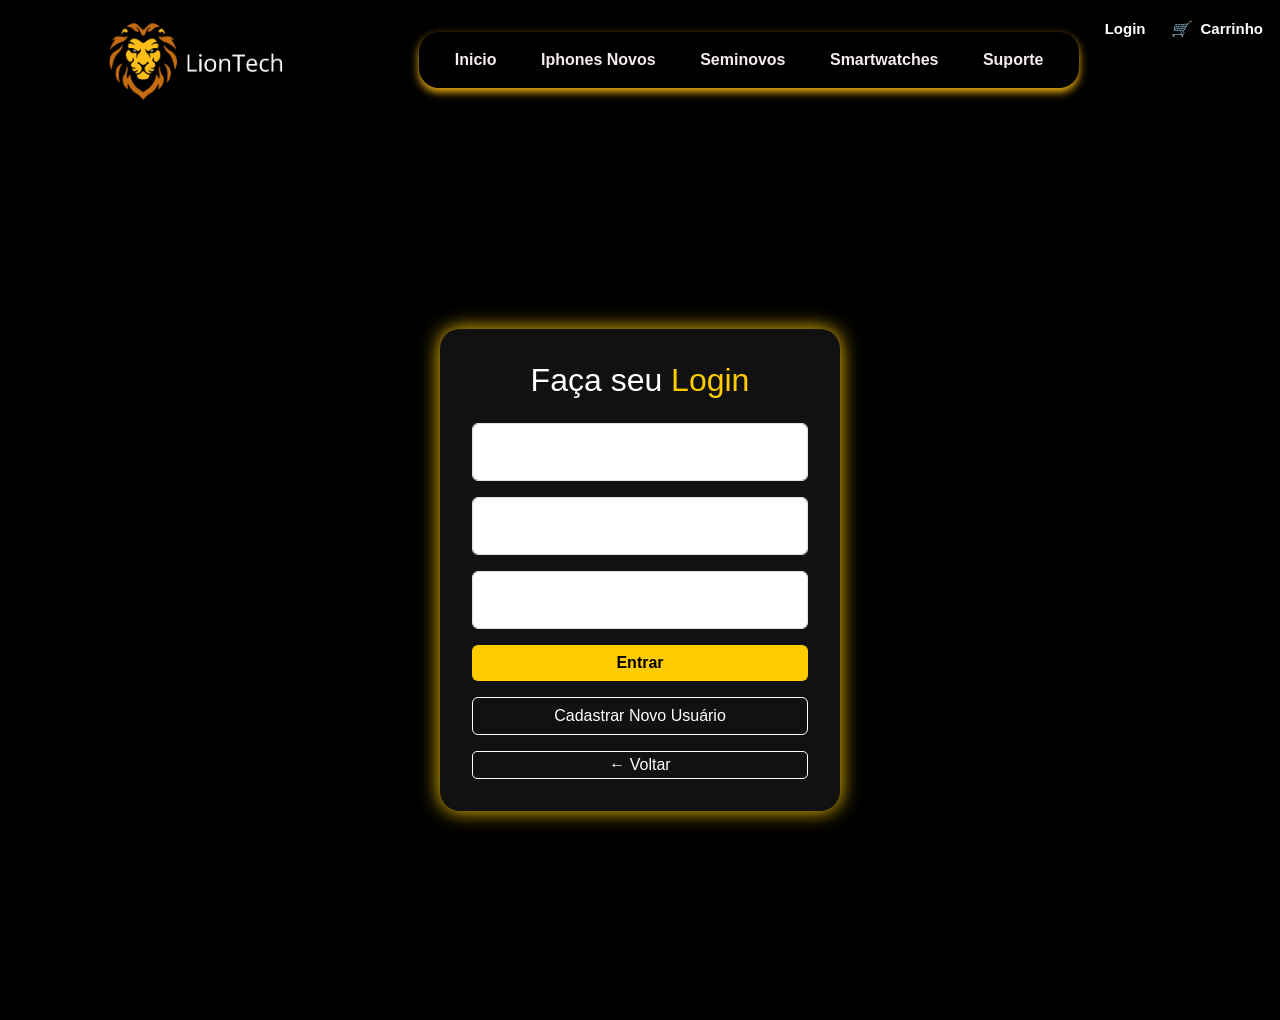
<file: LIONTECH3/LIONTECH2/login.html>
<!DOCTYPE html>
<html lang="pt-BR">
<head>
  <meta charset="UTF-8" />
  <meta name="viewport" content="width=device-width, initial-scale=1.0"/>
  <title>Login - LionTech</title>
 
  <link href="https://cdn.jsdelivr.net/npm/bootstrap@5.3.3/dist/css/bootstrap.min.css" rel="stylesheet">
  <link rel="stylesheet" href="css/login.css">
   <link rel="stylesheet" href="css/style.css">

</head>
<body>
      <header class="top-header">
    <div class="container">
      <a href="principal.html">
        <img src="img/fundo.png" alt="Logo da Loja" class="logo">
      </a>
   <nav>
      <a href="principal.html">Inicio</a>

      <a href="iphones_novos.html">Iphones Novos</a>
  
      <a href="# Seminovos">Seminovos</a>
  
      <a href="smartwatch.html">Smartwatches</a>

      <a href="#suporte">Suporte</a>
      
   </nav>
    </div>
  
  </header>
  <div class="top-bar">
    <a href="login.html" class="login">Login </a>
    <a href="#" class="carrinho"><i>🛒</i> Carrinho</a>
  </div>

  <div class="login-container">
    <div class="login-card">
      <h2>Faça seu <span class="brand">Login</span></h2>
      <form onsubmit="return validarLogin()">
        <div class="form-floating mb-3">
          <input type="text" class="form-control" id="usuario" placeholder="nome do usuario" autocomplete="off" required>
          <label for="usuario">Login</label>
        </div>

    <div class="form-floating mb-3">
       <input type="email" class="form-control" id="email" placeholder="seuemail@exemplo.com" autocomplete="off" required>
       <label for="email">Email</label>
    </div>

        <div class="form-floating mb-3">
          <input type="password" class="form-control" id="senha" placeholder="Senha" autocomplete="off" required>
          <label for="senha">Senha</label>
        </div>

        <button type="submit" class="btn btn-warning w-100">Entrar</button>
        <a href="cadastro.html" class="btn btn-outline-light w-100 mt-3">Cadastrar Novo Usuário</a>
      
        <button class="btn-outline-secondary w-100 mt-3" onclick="voltarPagina()">← Voltar</button>

      </form>
    </div>
  </div>

<script src="js/login.js"></script>
</body>
</html>
</file>
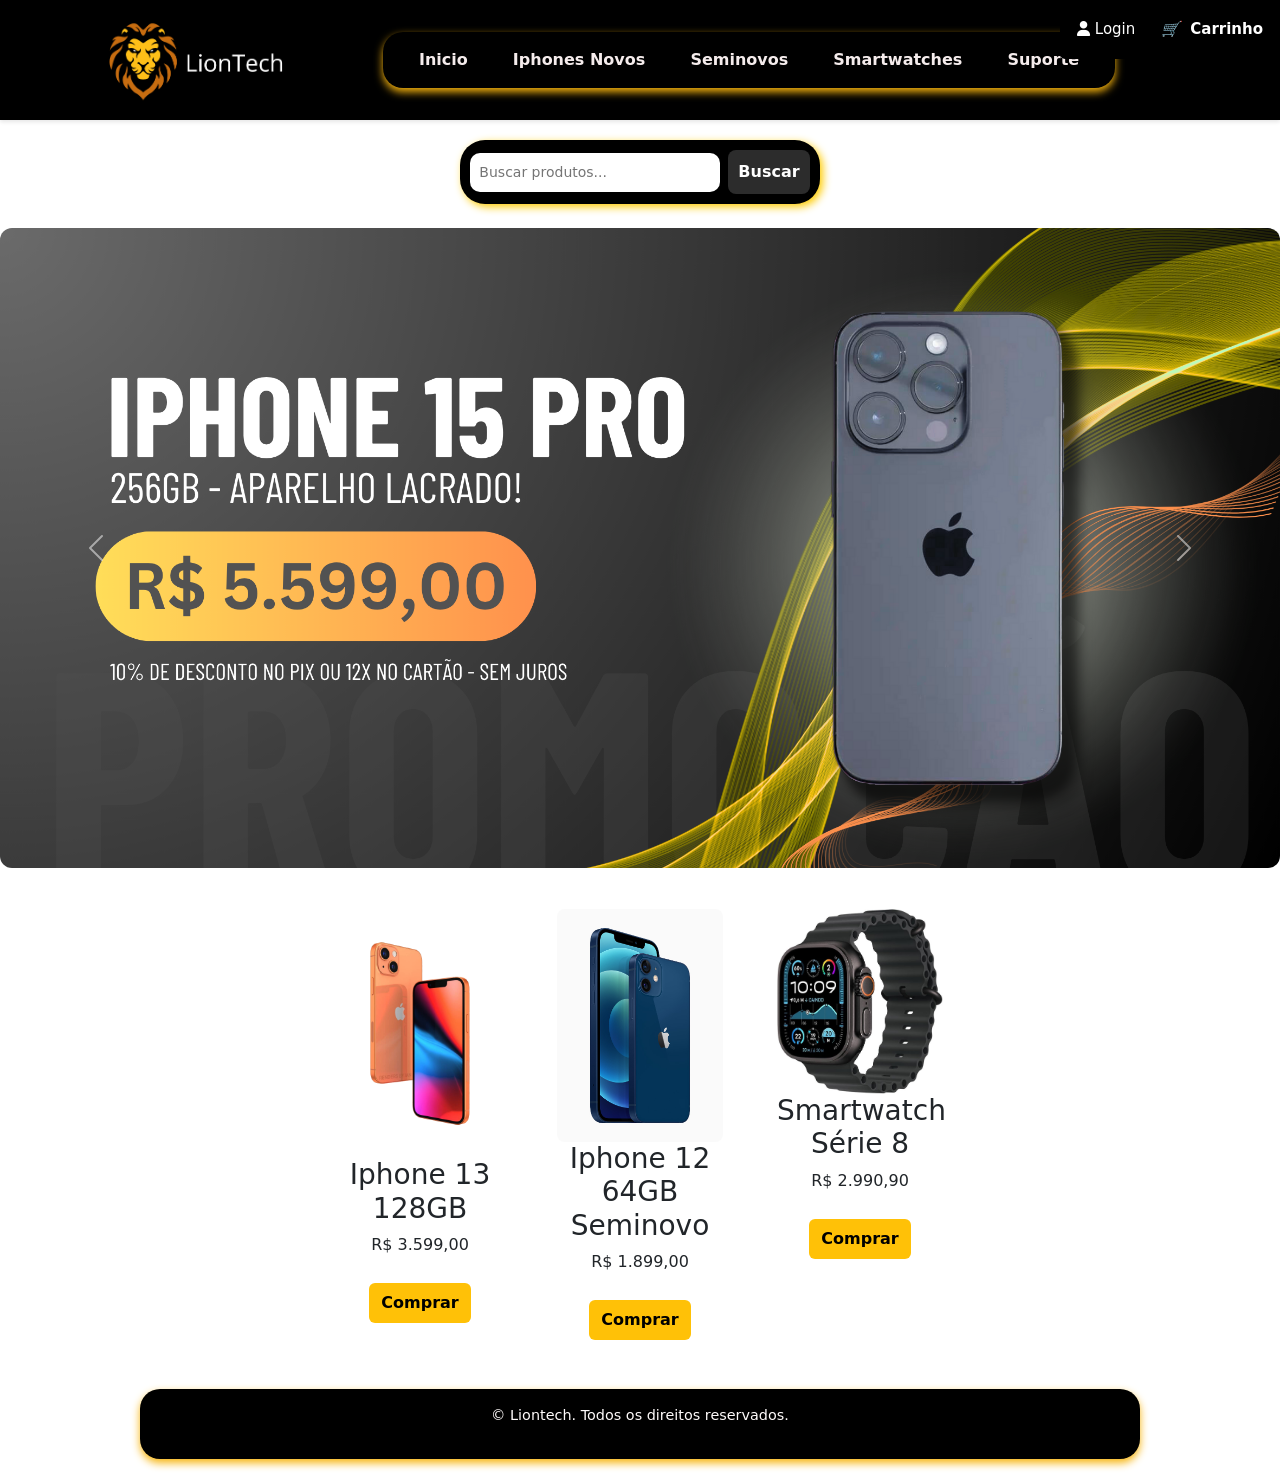
<file: LIONTECH3/LIONTECH2/principal.html>
<!DOCTYPE html>
<html lang="pt-BR">
<head>
  <meta charset="UTF-8" />
  <meta name="viewport" content="width=device-width, initial-scale=1.0"/>
  <title>LionTech</title>
  <link rel="stylesheet" href="css/style.css" />
  <link href="https://cdn.jsdelivr.net/npm/bootstrap@5.3.3/dist/css/bootstrap.min.css" rel="stylesheet">
  <link rel="shortcut icon" href="img/liontec.png" type="image/x-icon">
  
</head>

<body>
  <header class="top-header">
  <div class="container">
    <a href="principal.html">
      <img src="img/fundo.png" alt="Logo da Loja" class="logo">
    </a>
 <nav>
    <a href="principal.html">Inicio</a>
    
    <a href="iphones_novos.html">Iphones Novos</a>

    <a href="seminovos.html">Seminovos</a>

    <a href="smartwatch.html">Smartwatches</a>

    <a href="#suporte">Suporte</a>
    
 </nav>
  </div>

</header>
<div class="top-bar">
   <a href="login.html" title="Fazer login"><i class="fas fa-user"></i> Login</a>
  <a href="#" class="carrinho"><i>🛒</i> Carrinho</a>
</div>
 <div class="search-container">
  <input type="text" placeholder="Buscar produtos..." class="search-input">
  <button class="search-button">Buscar</button>
</div>

  <!-- SLIDE DESTAQUE COM BOOTSTRAP -->
  <div id="carouselExample" class="carousel slide my-4" data-bs-ride="carousel">
    <div class="carousel-inner">

      <div class="carousel-item active">
        <img src="img/slide1.png" class="d-block w-100" alt="Slide 1">
      </div>

      <div class="carousel-item">
        <img src="img/slide2.png" class="d-block w-100" alt="Slide 2">
      </div>

      <div class="carousel-item">
        <img src="img/slide3.png" class="d-block w-100" alt="Slide 3">
      </div>
   </div>
    <button class="carousel-control-prev" type="button"  data-bs-target="#carouselExample" data-bs-slide="prev">
      <span class="carousel-control-prev-icon" aria-hidden="true"></span>
      <span class="visually-hidden">Anterior</span>
    </button>
    <button class="carousel-control-next" type="button" data-bs-target="#carouselExample" data-bs-slide="next">
      <span class="carousel-control-next-icon" aria-hidden="true"></span>
      <span class="visually-hidden">Próximo</span>
    </button>
  </div>


  <main class="produtos" id="listaProdutos">
    <div class="produto" data-nome="Iphone 13">
      <img src="img/iphone13.png" alt="Iphone 13 128GB">
      <h3>Iphone 13 128GB</h3>
      <p>R$ 3.599,00</p>
      <button class="btn-comprar" onclick="adicionarCarrinho('Iphone 13', 3599.00)">Comprar</button>
    </div>
    <div class="produto" data-nome="Iphone 12 64GB Seminovo">
      <img src="img/iphone12.jpg" alt="Iphone 12">
      <h3>Iphone 12 64GB Seminovo</h3>
      <p>R$ 1.899,00</p>
      <button class="btn-comprar" onclick="adicionarCarrinho('Iphone 12 Seminovo', 1899.00)">Comprar</button>
    </div>
    <div class="produto" data-nome="Smartwatch Série 8">
      <img src="img/watche.jpg" alt="Smartwatch">
      <h3>Smartwatch Série 8</h3>
      <p>R$ 2.990,90</p>
      <button class="btn-comprar" onclick="adicionarCarrinho('Smartwatch Série 8', 2990.90)">Comprar</button>
    </div>
  </main>

  <footer>
    <p>&copy; Liontech. Todos os direitos reservados.</p>
  </footer>

  
 <script src="https://cdn.jsdelivr.net/npm/bootstrap@5.3.3/dist/js/bootstrap.bundle.min.js"></script>
 <link rel="stylesheet" href="https://cdnjs.cloudflare.com/ajax/libs/font-awesome/6.5.0/css/all.min.css">
</body>
</html>
</file>
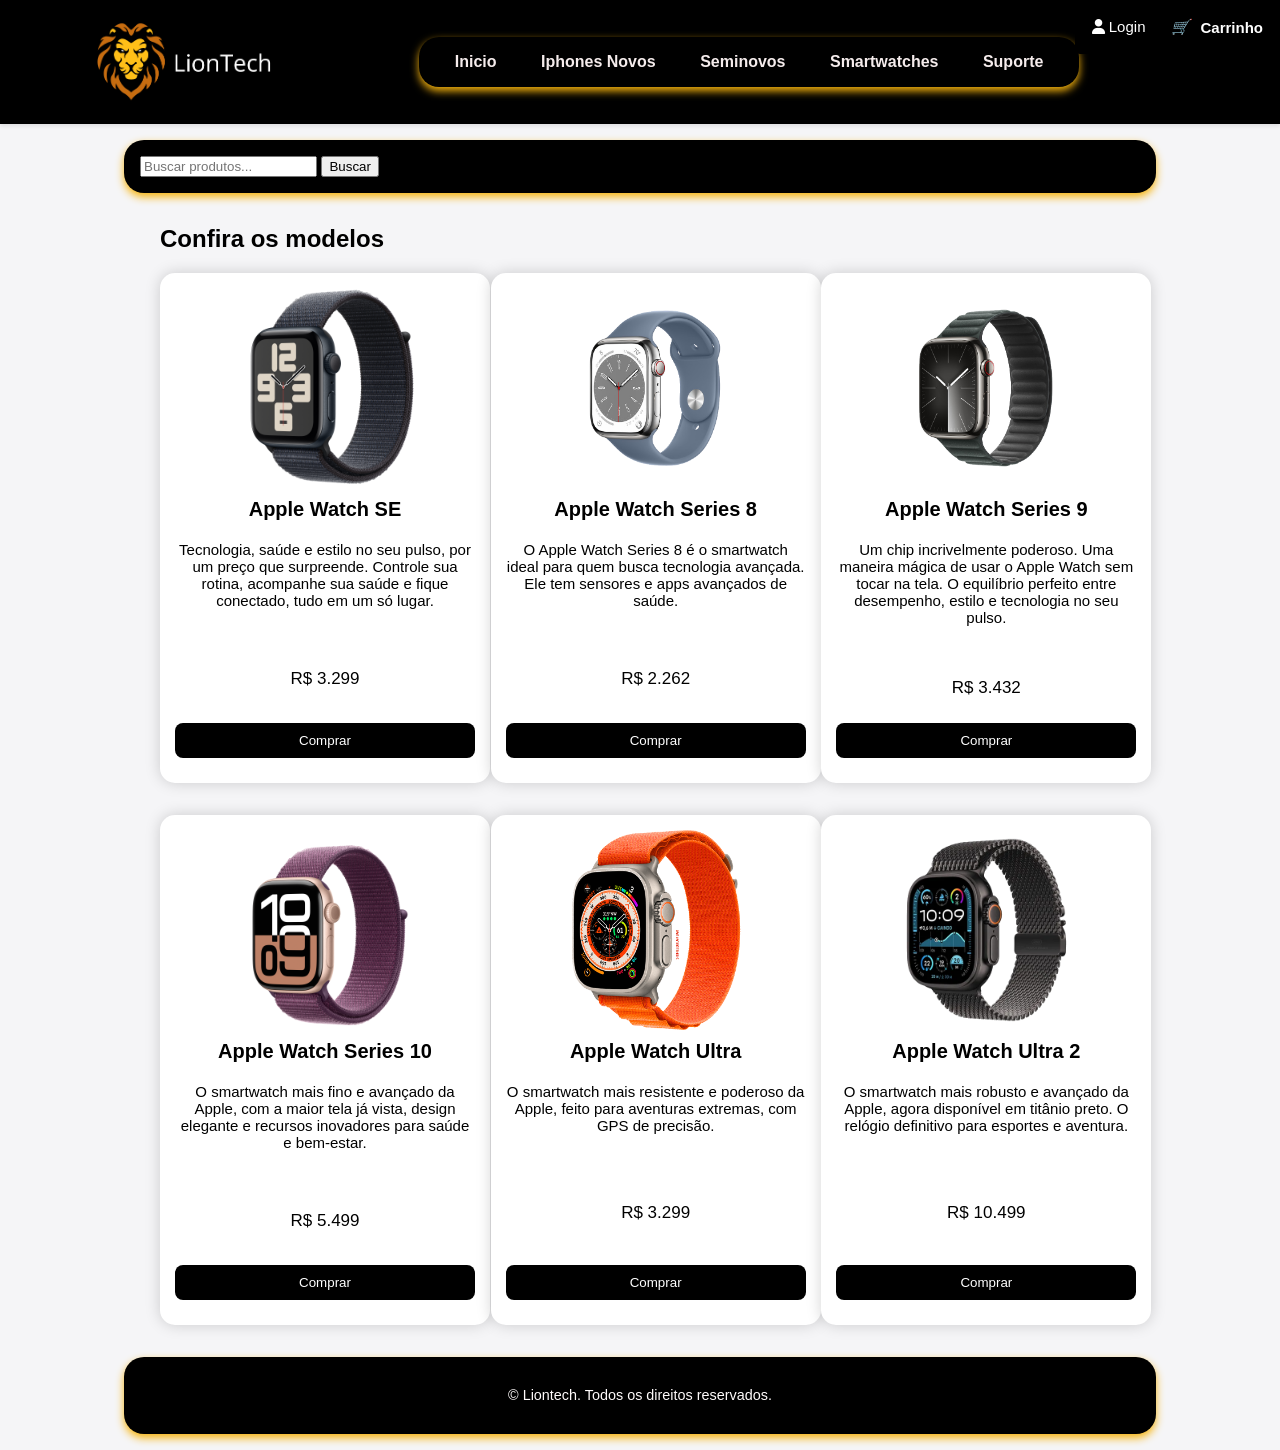
<file: LIONTECH3/LIONTECH2/smartwatche.html>
<!DOCTYPE html>
<html lang="pt-BR">
<head>
  <meta charset="UTF-8" />
  <meta name="viewport" content="width=device-width, initial-scale=1.0" />
  <title>Loja Apple Watch</title>
  <link rel="stylesheet" href="css/style.css">
  <link rel="stylesheet" href="css/smartwatch.css">
   
</head>

<body>

    <header class="top-header">
        <div class="container">
          <a href="principal.html">
            <img src="img/fundo.png" alt="Logo da Loja" class="logo">
          </a>
       <nav>
          <a href="principal.html">Inicio</a>
         
          <a href="iphones_novos.html">Iphones Novos</a>
      
          <a href="# Seminovos">Seminovos</a>
      
          <a href="smartwatch.html">Smartwatches</a>
      
          <a href="#suporte">Suporte</a>
          
       </nav>
        </div>
      
      </header>

  <div class="top-bar">
  <a href="login.html" title="Fazer login"><i class="fas fa-user"></i> Login</a>
  <a href="#" class="carrinho"><i>🛒</i> Carrinho</a>
</div>
  <nav>
    <div class="search-bar">
      <input type="text" class="form-control" placeholder="Buscar produtos..." id="busca">
      <button class="btn btn-dark" onclick="buscarProduto()">Buscar</button>
    </div>
  </nav>

  <div class="modelos">
    <h2>Confira os modelos</h2>
    <div class="produtos">
      <div class="relogio">
        <img src="img/se.png" alt="Apple Watch SE" />
        <h2>Apple Watch SE</h2>
        <p>Tecnologia, saúde e estilo no seu pulso, por um preço que surpreende. Controle sua rotina, acompanhe sua saúde e fique conectado, tudo em um só lugar.</p>
        <p class="preço">R$ 3.299</p>
        <button class="buy-btn" onclick="window.location.href='login.html'">Comprar</button>
      </div>

      <div class="relogio">
        <img src="img/series8.png" />
        <h2>Apple Watch Series 8</h2>
        <p>O Apple Watch Series 8 é o smartwatch ideal para quem busca tecnologia avançada. Ele tem sensores e apps avançados de saúde.</p>
        <p class="preço">R$ 2.262</p>
        <button class="buy-btn"onclick="window.location.href='login.html'">Comprar</button>
      </div>

      <div class="relogio">
        <img src="img/series9.png" />
        <h2>Apple Watch Series 9</h2>
        <p>Um chip incrivelmente poderoso. Uma maneira mágica de usar o Apple Watch sem tocar na tela. O equilíbrio perfeito entre desempenho, estilo e tecnologia no seu pulso.</p>
        <p class="preço">R$ 3.432</p>
        <button class="buy-btn" onclick="window.location.href='login.html'">Comprar</button>
      </div>

      <div class="relogio">
        <img src="img/series10.png" />
        <h2>Apple Watch Series 10</h2>
        <p>O smartwatch mais fino e avançado da Apple, com a maior tela já vista, design elegante e recursos inovadores para saúde e bem-estar.</p>
        <p class="preço">R$ 5.499</p>
        <button class="buy-btn" onclick="window.location.href='login.html'">Comprar</button>
      </div>

      <div class="relogio">
        <img src="img/ultra.png" />
        <h2>Apple Watch Ultra </h2>
        <p>O smartwatch mais resistente e poderoso da Apple, feito para aventuras extremas, com GPS de precisão.</p>
        <p class="preço">R$ 3.299</p>
        <button class="buy-btn"onclick="window.location.href='login.html'">Comprar</button>
      </div>

      <div class="relogio">
        <img src="img/ultra2.png" />
        <h2>Apple Watch Ultra 2</h2>
        <p>O smartwatch mais robusto e avançado da Apple, agora disponível em titânio preto. O relógio definitivo
            para esportes e aventura.</p>
        <p class="preço">R$ 10.499</p>
        <button  class="buy-btn" onclick="window.location.href='login.html'">Comprar</button>
      </div>
    </div>
  </div>
  
  <footer>
    <p>&copy; Liontech. Todos os direitos reservados.</p>
  </footer>
  
  <script src="https://cdn.jsdelivr.net/npm/bootstrap@5.3.3/dist/js/bootstrap.bundle.min.js"></script>
  <link rel="stylesheet" href="https://cdnjs.cloudflare.com/ajax/libs/font-awesome/6.5.0/css/all.min.css">
</body>
</html>
</file>
<file: LIONTECH3/LIONTECH2/css/login.css>
@media (max-width: 768px) {
    .menu {display: none;}
}
body {
  background-color: #ffffff;
  margin: 0;
  font-family: 'Segoe UI', sans-serif;
}

.login-container {
  display: flex;
  justify-content: center;
  align-items: center;
  height: 100vh;
  background-color: #000;
}

.login-card {
  background-color: #111;
  padding: 2rem;
  border-radius: 20px;
  box-shadow: 0 0 20px #ffcc00;
  width: 100%;
  max-width: 400px;
  color: white;
}

.login-card h2 {
  text-align: center;
  margin-bottom: 1.5rem;
}

.login-card .brand {
  color: #ffcc00;
}

.btn-warning {
  background-color: #ffcc00;
  border: none;
  color: black;
  font-weight: bold;
}

.btn-outline-light {
  border: 1px solid white;
  color: white;
}

.btn-outline-light:hover {
  background-color: rgb(65, 64, 64);
  color: black;
}

.btn-outline-secondary {
 border: 1px solid white;
 color: white;
 background-color: #111;
 border-radius: 5px;
}

.btn-outline-secondary:hover {
  background-color: rgb(65, 64, 64);
  color: black;
}
</file>
<file: LIONTECH3/LIONTECH2/css/style.css>
@media (max-width: 768px) {
    .menu {display: none;}
}
body {
  background-color:rgb(0, 0, 0);
  margin: 0;
  padding: 0;
}

Estilo base dos blocos
header, nav, footer, .overlay {
  background-color: rgb(0, 0, 0);
  margin: 1rem auto;
  padding: 1rem;
  border-radius: 20px;
  max-width: 1000px;
  box-shadow: 0 4px 8px #f7b40d;
}

Cabeçalho 
.header {
  text-align: right;
  font-size: 0.9rem;
  color: #f8f3f3;
}

Navegação
.nav {
  display: flex;
  flex-wrap: wrap;
  align-items: center;
  justify-content: space-between;
  gap: 30px;
}

nav a {
  text-decoration: none;
  color: #f5ecec;
  font-weight: bold;
  border-radius: 20px;
  padding: 20px;
}

nav a:hover {
  margin: 10px;
  background-color: #f7b40d;
  color: #f4f5ef;
}

/*botao buscar produtos*/
.search-container {
  display: flex;
  justify-content: center;
  align-items: center;
  margin: 20px 7px;
  padding: 10px;
  background-color: #000;
  border-radius: 25px;
  box-shadow: 3px 3px 8px #ffcc00;
  width: fit-content;
  margin-left: auto;
  margin-right: auto;
}

.search-input {
  padding: 9px;
  border: none;
  border-radius: 10px 10px 10px 10px;
  outline: none;
  width: 250px;
  font-size: 14px;
  box-shadow: #ffcc00;
}

.search-button {
  padding: 10px 10px;
  background-color: #2c2c2c;
  color: white;
  border: none;
  border-radius: 8px 8px 8px 8px;
  cursor: pointer;
  font-weight: bold;
  margin-left: 8px;
}

.search-button:hover {
  background-color: #d4aa00;
}

.produtos {
  display: flex;
  flex-wrap: wrap;
  gap: 20px;
  justify-content: center;
}

.produto {
  background-color: #fff;
  border: 1px solid #dddddd00;
  border-radius: 10px;
  padding: 1rem;
  text-align: center;
  width: 200px;
  transition: transform 0.2s;
}

.produto:hover {
  transform: scale(1.05);
  box-shadow: 3px 10px 15px rgba(0, 0, 0, 0.1);
}

.produto img {
 width: 100%;
 border-radius: 8px;
}

.btn-comprar {
  margin-top: 10px;
  background-color: #ffc107;
  border: none;
  padding: 8px 12px;
  border-radius: 6px;
  font-weight: bold;
  cursor: pointer;
  transition: 0.3s;
}

.btn-comprar:hover {
  background-color: #e0a800;
}

footer {
  text-align: center;
  font-size: 0.9rem;
  color: #fffbfb;
  margin-top: 2rem;
}


.carousel img {
  border-radius: 12px;
  max-height: 700px;
  object-fit: cover;
}
.top-header {
  background-color: #000000;
  padding: 10px 90px;
  box-shadow: 0 2px 4px rgba(0,0,0,0.1);
  top: 0;
  z-index: 1000;
}
.container {
  display: flex;
  align-items: center;
  justify-content: flex-start; 
}
.logo {
  height: 100px; 
  width: auto;
}
.login, .carrinho {
      text-decoration: none;
      color: #ffffff;
      font-weight: bold;
      display: flex;
      align-items: center;
     }
.carrinho i, .login i {
      margin-right: 10px;
    }
.top-bar {
    position: fixed;
    top: 0;
    right: 0;
    width: auto;
    background-color: rgb(0, 0, 0);
    padding: 10px 9px;
    display: flex;
    text-align: right;
    gap: 10px;
    border-radius: 5px;
    z-index: 1000;    
}
.top-bar a {
      text-decoration: none;
      color: rgb(255, 255, 255);
      font-size: 15px;
      padding: 8px;
      border-radius: 5px;
    }
</file>
<file: LIONTECH3/LIONTECH2/css/smartwatch.css>
/*smartwatch*/
   @media (max-width: 768px) {
    .menu {display: none;}
}

body {
    margin: 0;
    font-family: Arial, sans-serif;
    background-color: #f5f5f7;
  }

/*botao de buscar*/
.search-container {
  display: flex;
  justify-content: center;
  align-items: center;
  margin: 20px 7px;
  padding: 10px;
  background-color: #000;
  border-radius: 25px;
  box-shadow: 3px 3px 8px #ffcc00;
  width: fit-content;
  margin-left: auto;
  margin-right: auto;
}

.search-input {
  padding: 9px;
  border: none;
  border-radius: 10px 10px 10px 10px;
  outline: none;
  width: 250px;
  font-size: 14px;
  box-shadow: #ffcc00;
}

.search-button {
  padding: 10px 10px;
  background-color: #2c2c2c;
  color: white;
  border: none;
  border-radius: 8px 8px 8px 8px;
  cursor: pointer;
  font-weight: bold;
  margin-left: 8px;
}

.search-button:hover {
  background-color: #d4aa00;
}

.modelos {
    max-width: 1200px;
    margin: 2rem auto;
    padding: 0 10rem;
  }

 /* para tornar os cards responsivos*/
.produtos {
    display: grid;
    grid-template-columns: repeat(auto-fit, minmax(280px, 1fr));
    gap: 2rem;
  }
  
  /* faz um zoom ao passar o mouse nos produtos*/
.relogio:hover  {
    transform: scale(1.1);
  }

.relogio {
    background-color: white;
    width: 300px;
    height: 480px;
    background-color: white;
    border-radius: 15px;
    box-shadow: 0 0 15px rgba(3, 3, 3, 0.171);
    padding: 15px;
    text-align: center;
    display: flex;
    flex-direction: column;
    justify-content: space-between;
  }
.relogio img {
    width: auto;
    height: 200px;
    object-fit: contain;
    margin: 0 auto;
  }
.relogio h2 {
   font-size: 20px;
   margin: 10px 0 5px 0;
  }
.relogio p {
   flex-grow: 1;
   font-size: 15px;
   margin-bottom: 10px;
  }

.relogio .price {
   font-weight: bold;
   margin-bottom: 10px;
  }
.relogio .preço {
    color: #000000;
    font-size: 17px;
    font-family:Arial, Helvetica, sans-serif
  }
.buy-btn {
    background-color: #000000;
    color: white;
    border: none;
    padding: 10px 20px;
    border-radius: 8px;
    cursor: pointer;
    position: relative;
    top: -10px;
    transition: background-color 0.3s;
  }
.buy-btn:hover {
    background-color: #e0a800;
  }

footer {
    text-align: center;
    font-size: 0.9rem;
    color: #fffbfb;
    margin-top: 2rem;
  }
</file>
